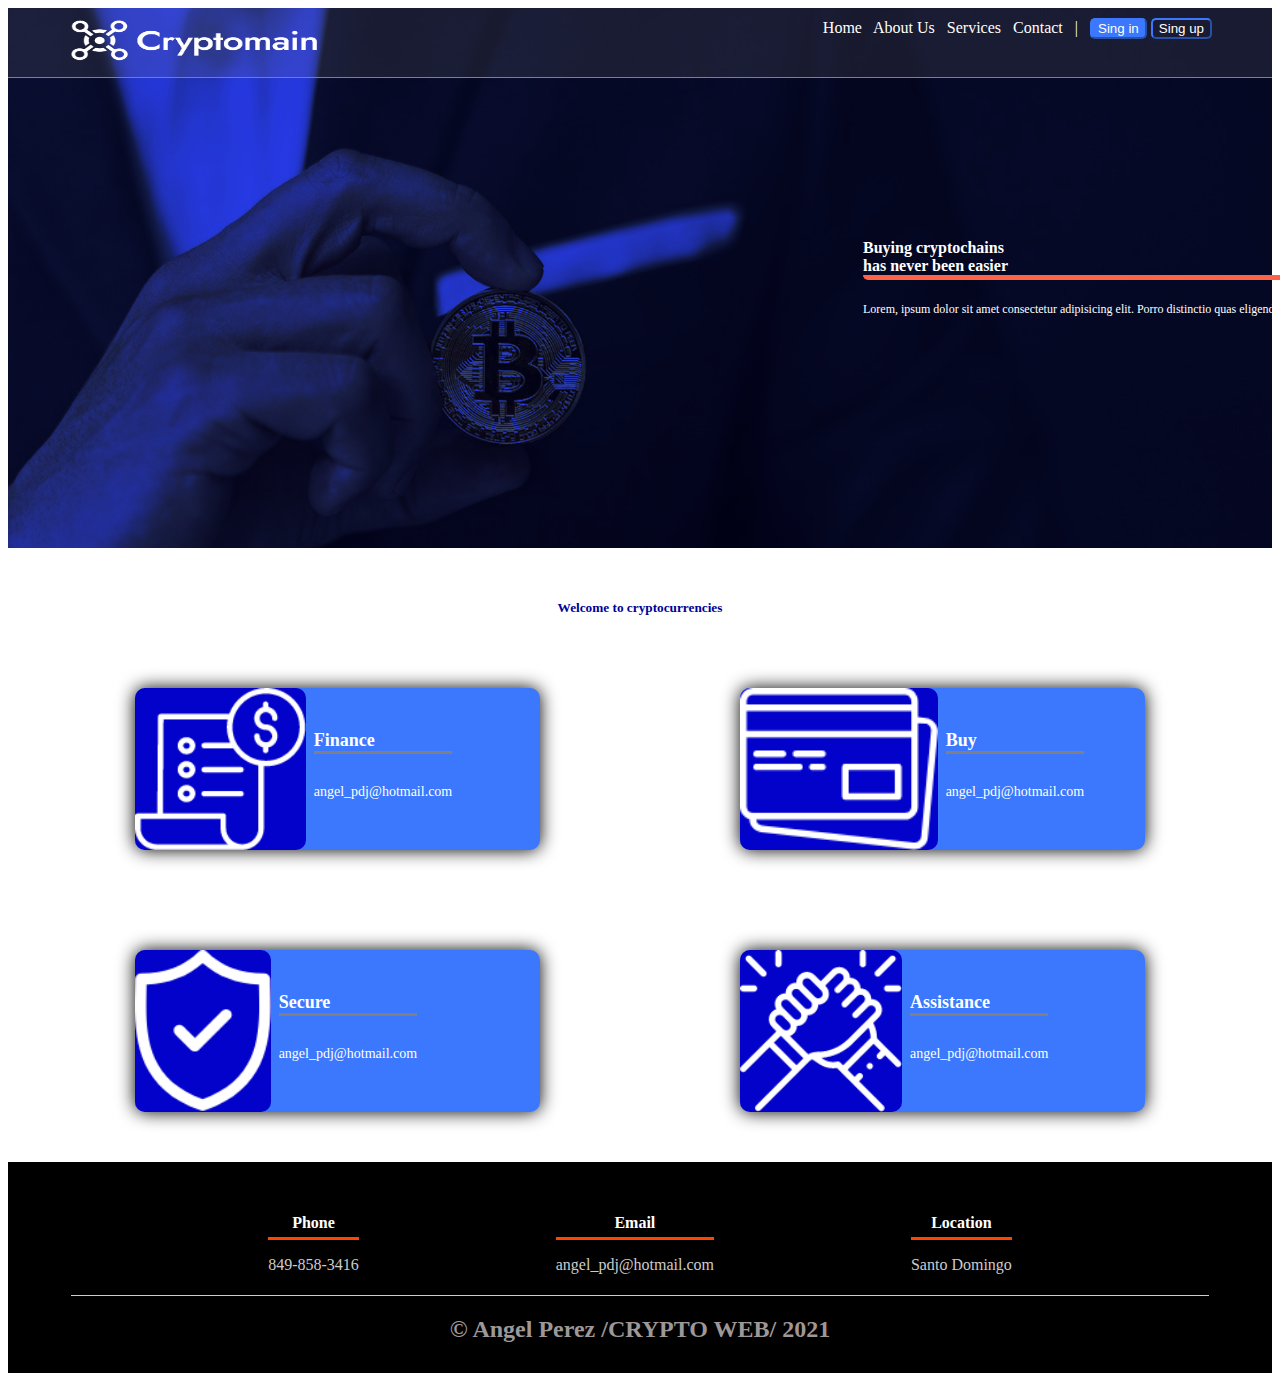
<file: index.html>
<!DOCTYPE html>
<html lang="en">
<head>
    <meta charset="UTF-8">
    <meta http-equiv="X-UA-Compatible" content="IE=edge">
    <meta name="viewport" content="width=device-width, initial-scale=1.0">
    <title>Crypto Web</title>
    <link rel="stylesheet" href="style.css">
    <link href="https://cdn.jsdelivr.net/npm/bootstrap@5.1.1/dist/css/bootstrap.min.css" rel="stylesheet" integrity="sha384-F3w7mX95PdgyTmZZMECAngseQB83DfGTowi0iMjiWaeVhAn4FJkqJByhZMI3AhiU" crossorigin="anonymous">
</head>
<body>
    <header>
        <div class="cinta"> 
        <a href="index.html"><img src="img/logo.png" class="logo" alt=""> </a>
        <nav class="lista">
            <a href="index.html">Home</a>
            <a href="#">About Us</a>
            <a href="#">Services</a>
            <a href="#">Contact</a>
            <a href="#">|</a>
            <button class="btn-in"> <a href="login.html">Sing in</a></button>
            <button class="btn-up"> <a href="singup.html">Sing up</a></button>
        </nav>
    </div>
        <div class="titlehead">
            <h4 class="texthead">Buying cryptochains <br> has never been easier</h4>
            <p class="subtext">Lorem, ipsum dolor sit amet consectetur adipisicing elit. Porro distinctio quas eligendi ducimus, veniam delectus? Molestias praesentium obcaecati cupiditate porro ea in maxime facere odit sed. Velit dicta voluptate similique.</p>
        </div>
        </header>
    <h5 class="titulo">Welcome to cryptocurrencies</h5>

<div class="boxes">
    <div class="box-info">
        <img src="img/negocios-y-finanzas.png" class="img-box" alt="">
        <div class="content">
            <h5 class="t-box">Finance</h5>
            <p>angel_pdj@hotmail.com</p>
        </div>
    </div>

    <div class="card-2">
        <div class="box-info">
            <img src="img/negocios-cards.png" class="img-box" alt="">
            <div class="content">
                <h5 class="t-box">Buy</h5>
                <p>angel_pdj@hotmail.com</p>
            </div>
        </div>
    </div>
</div>  

<div class="boxes">
    <div class="box-info">
        <img src="img/seguridad.png" class="img-box" alt="">
        <div class="content">
            <h5 class="t-box">Secure</h5>
            <p>angel_pdj@hotmail.com</p>
        </div>
    </div>

    <div class="card-2">
        <div class="box-info">
            <img src="img/shake_hands.png" class="img-box" alt="">
            <div class="content">
                <h5 class="t-box">Assistance</h5>
                <p>angel_pdj@hotmail.com</p>
            </div>
        </div>
    </div>  
</div>


<footer>
    <div class="contenedor-footer">
        <div class="content-foo">
            <h4>Phone</h4>
            <p>849-858-3416</p>
        </div>
        <div class="content-foo">
            <h4>Email</h4>
            <p>angel_pdj@hotmail.com</p>
        </div>
        <div class="content-foo">
            <h4>Location</h4>
            <p>Santo Domingo</p>
        </div>
    </div>
    <h2 class="titulo-final">&copy; Angel Perez /CRYPTO WEB/ 2021</h2>
</footer>  
</body>
</html>
</file>
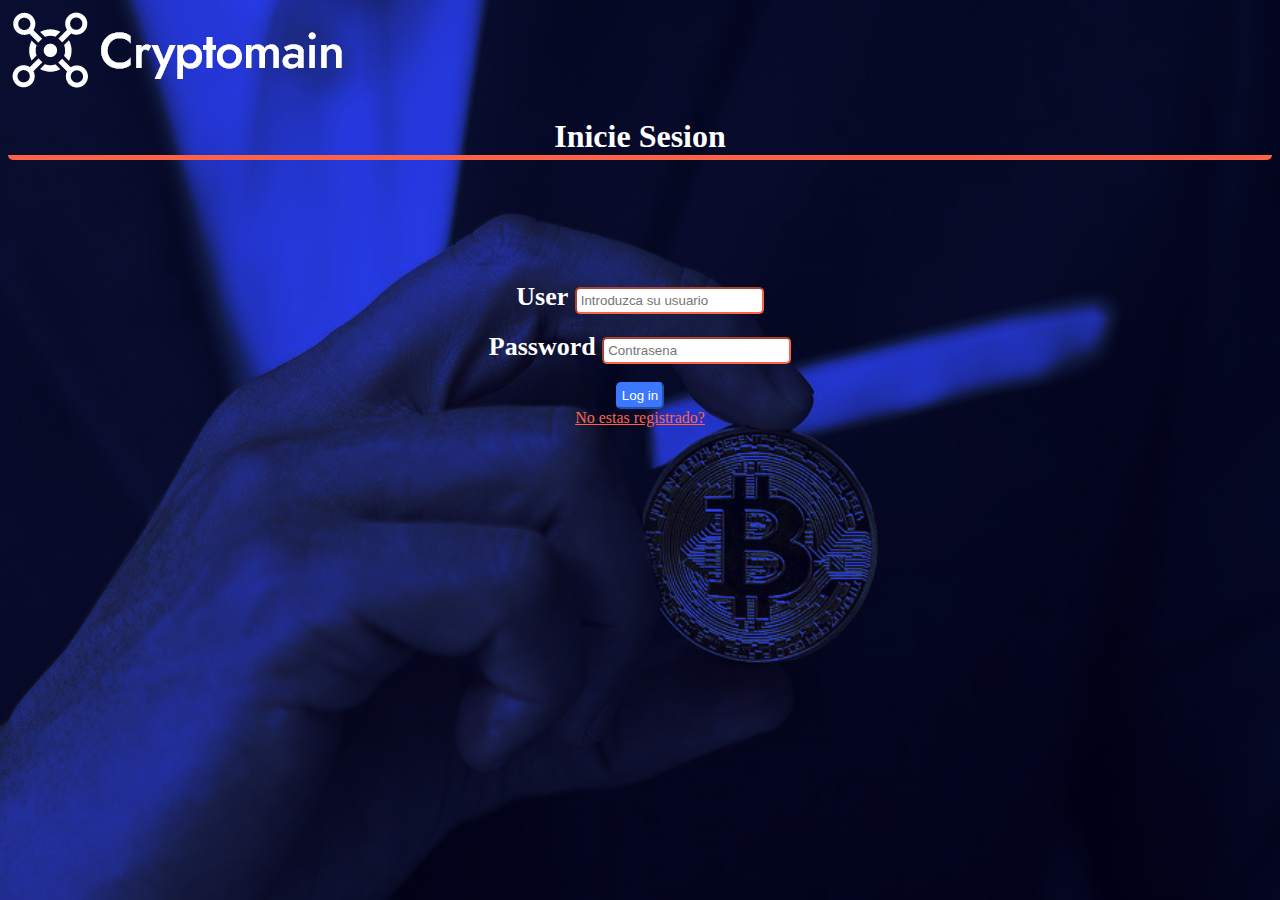
<file: login.html>
<!DOCTYPE html>
<html lang="en">
<head>
    <meta charset="UTF-8">
    <meta http-equiv="X-UA-Compatible" content="IE=edge">
    <meta name="viewport" content="width=device-width, initial-scale=1.0">
    <title>Crypto log</title>
    <link rel="stylesheet" href="style.css">
    <link href="https://cdn.jsdelivr.net/npm/bootstrap@5.1.1/dist/css/bootstrap.min.css" rel="stylesheet" integrity="sha384-F3w7mX95PdgyTmZZMECAngseQB83DfGTowi0iMjiWaeVhAn4FJkqJByhZMI3AhiU" crossorigin="anonymous">
<style>
    body{
        background-image: url(img/Mask\ Group\ 134.png);
    }
</style>
</head>
<body>
    <img src="img/logo.png"  alt="">
    <div class="d-form">
    <h1 class="t-log">Inicie Sesion</h1>
    <form class="f-log" action="">
        <label for="user"> <b>User</b> </label>
        <input class="l-user" id="user" type="email" placeholder="Introduzca su usuario" value="" required>
        <br><br>
        <label for="pass"> <b>Password</b> </label>
        <input class="l-pass" id="pass" type="password" placeholder="Contrasena" value="" required>
        <br><br>
        <input class="send" id="send" type="submit" value="Log in" onclick= "login_()">
    </form>
    <a class="no-log" href="singup.html">No estas registrado?</a>
</div>
<script src="data.js"></script>
</body>
</html>
</file>
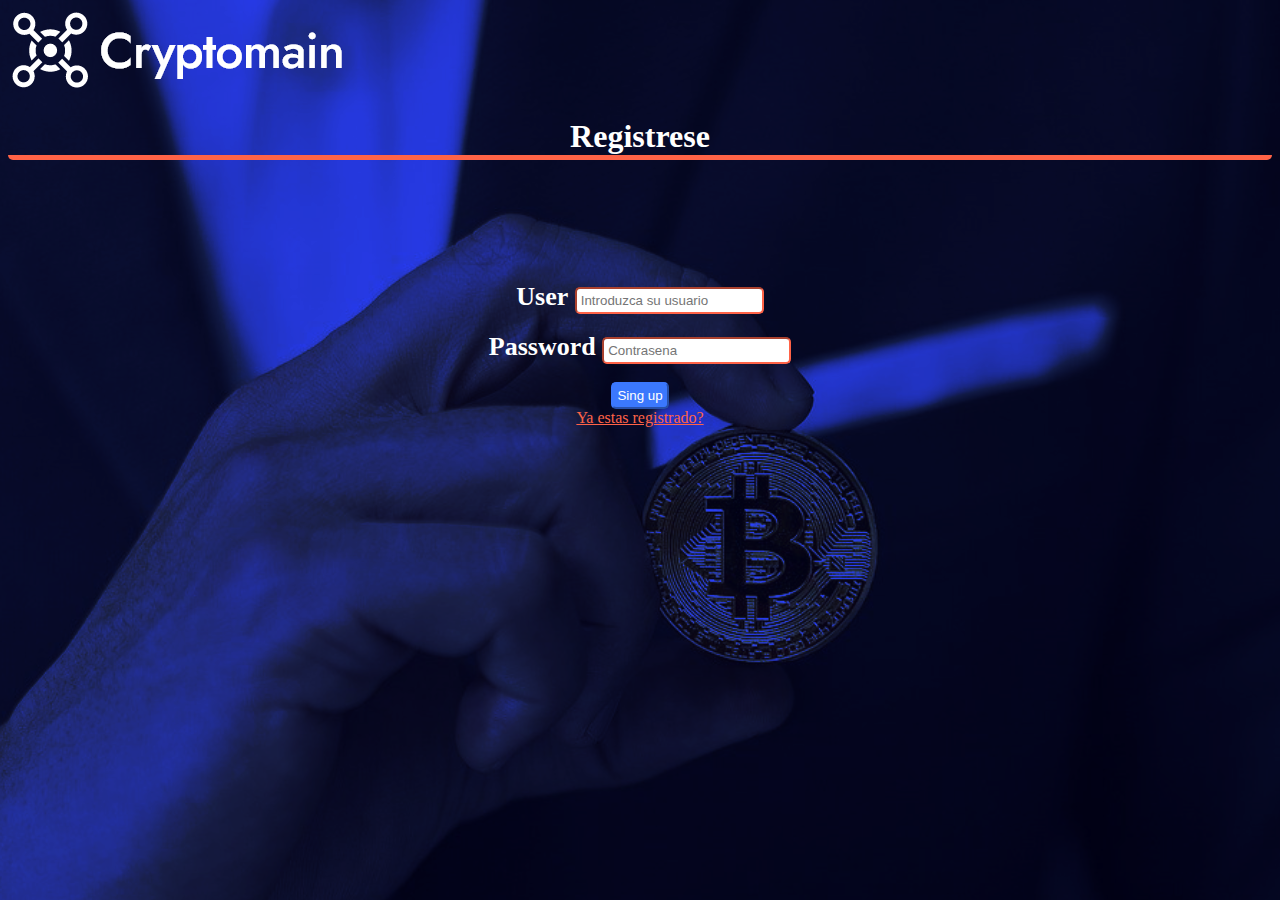
<file: singup.html>
<!DOCTYPE html>
<html lang="en">
<head>
    <meta charset="UTF-8">
    <meta http-equiv="X-UA-Compatible" content="IE=edge">
    <meta name="viewport" content="width=device-width, initial-scale=1.0">
    <title>Crypto log</title>
    <link rel="stylesheet" href="style.css">
    <link href="https://cdn.jsdelivr.net/npm/bootstrap@5.1.1/dist/css/bootstrap.min.css" rel="stylesheet" integrity="sha384-F3w7mX95PdgyTmZZMECAngseQB83DfGTowi0iMjiWaeVhAn4FJkqJByhZMI3AhiU" crossorigin="anonymous">
<style>
    body{
        background-image: url(img/Mask\ Group\ 134.png);
    }
</style>
</head>
<body>
    <img src="img/logo.png"  alt="">
    <div class="d-form">
    <h1 class="t-log">Registrese</h1>
    <form class="f-log" action="">
        <label for="user"> <b>User</b> </label>
        <input class="l-user" id="user" type="email" placeholder="Introduzca su usuario" value="" required>
        <br><br>
        <label for="pass"> <b>Password</b> </label>
        <input class="l-pass" id="pass" type="password" placeholder="Contrasena" value="" required>
        <br><br>
        <input class="send" id="send" type="submit" value="Sing up">
    </form>
    <a class="no-log" href="login.html">Ya estas registrado?</a>
</div>
<script src="data.js"></script>
</body>
</html>
</file>
<file: style.css>
header{
    height: 60vh; /* tamaño del header*/
    background-image: url(img/Mask\ Group\ 134.png);
    background-size: cover; /* tamaño del fondo del header*/
    background-repeat: no-repeat;
}

.cinta{
    background-color: rgba(128, 128, 128, 0.164);
    padding: 10px;
    border-bottom: 1px solid grey;
}

.logo{
    width: 28vh;
    height: 5vh;
    padding-left: 50px;
}
.lista{
    float: right;
    padding-right: 50px;
}
nav > a{
    color: white;
    text-decoration: none;
    margin-right: 8px;
}

nav > a:hover{
    color: tomato;
    border-bottom: 5px solid tomato;
}

button.btn-up{
    color: white;
    border-color: rgb(59, 120, 253);
    border-radius: 5px;
    background-color: transparent ;
}
button.btn-in{
    border-color: rgb(59, 120, 253);
    background-color: rgb(59, 120, 253);
    border-radius: 5px;
}
button > a {
    color: white;
    text-decoration: none;
}
button:hover{
   background-color: tomato;
}

.titlehead{
width: 140vh;
padding-top: 140px;
padding-left: 95vh;
color: white;
text-align: justify;

}

.texthead{
   border-bottom: 5px solid tomato;
   border-radius: 5px;
}

.subtext{
    font-size: 12px;
}

.titulo{
    color: rgb(0, 0, 151);
    padding-top: 30px;
    text-align: center;
}


.boxes{
    display: flex;    /*cajas al lado de la otra*/    
    padding-top: 50px;
    padding-bottom: 50px;
    justify-content: center;
    align-items: center;
    /* margin-left: auto;
    margin-right: auto; */
}

.card-2{
    padding-left: 200px;
}

.box-info{
    background-color:rgb(59, 120, 253);
    box-shadow: 0 0 18px rgb(0, 0, 0);
    width: 45vh;
    height: 18vh;
    border-radius: 10px;
    display: flex; /* Imagen y descripcion dentro del div */


}
.img-box{
    background-color: rgb(2, 2, 202);
    border-radius: 10px;
    /* width: 30vh;
    height: 15vh; */
}
.t-box{
    padding-top: 12px;
    color: white;
    font-size: 18px;
    border-bottom: 3px solid grey;
    
}
.content{
    color: white;
    font-size: 14px;
    padding-left: 8px;
    padding-right: 8px;
}
footer{
    background: black;
    padding: 30px 0 30px 0;
    margin: auto;
    overflow: hidden;
}

.contenedor-footer{
    display: flex;
    width: 90%;
    justify-content: space-evenly;
    margin: auto;
    padding-bottom: 5px;
    border-bottom: 1px solid #ccc;
}

.content-foo{
    text-align: center;
}

.content-foo h4{
    color: #fff;
    border-bottom: 3px solid orangered;
    padding-bottom: 5px;
    margin-bottom: 10px;
}

.content-foo p{
    color: #ccc;
}

.titulo-final{
    text-align: center;
    font-size: 24px;
    margin: 20px 0 0 0;
    color: #9e9797;
}


/* Login */
.d-form{
    text-align: center;
}
.t-log{
    color: white;
    border-bottom: 5px solid tomato;
    border-radius: 5px;
}
.f-log{
    color: white;
  padding-top: 100px;
}
label{
    color: white;
    font-size: 26px;
}
input{
    border-color: tomato;
    border-radius: 5px;
    padding: 4px;
}

.send{

    color: white;
    border-color: rgb(59, 120, 253);
    background-color: rgb(59, 120, 253);
    border-radius: 5px;
}

.send:hover{
    background-color: tomato;

}

.no-log{
    color: tomato;
}
</file>
